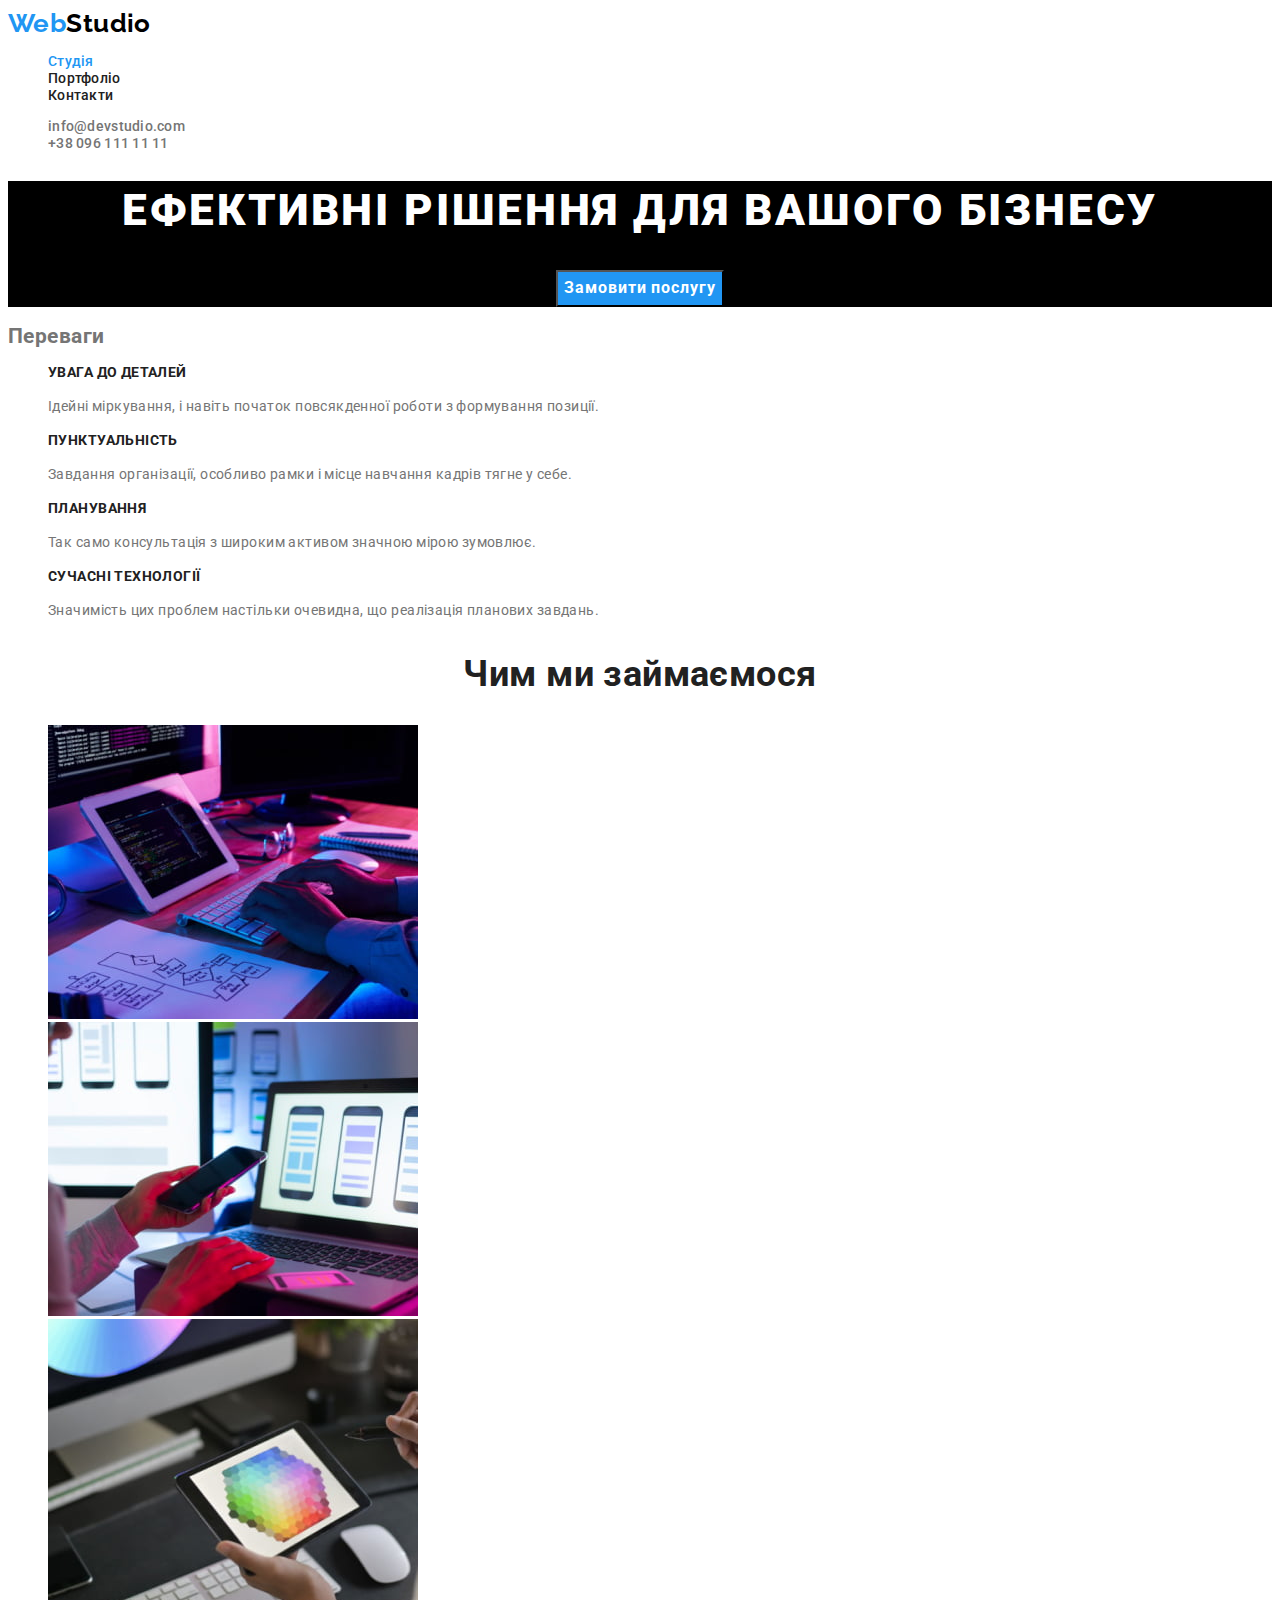
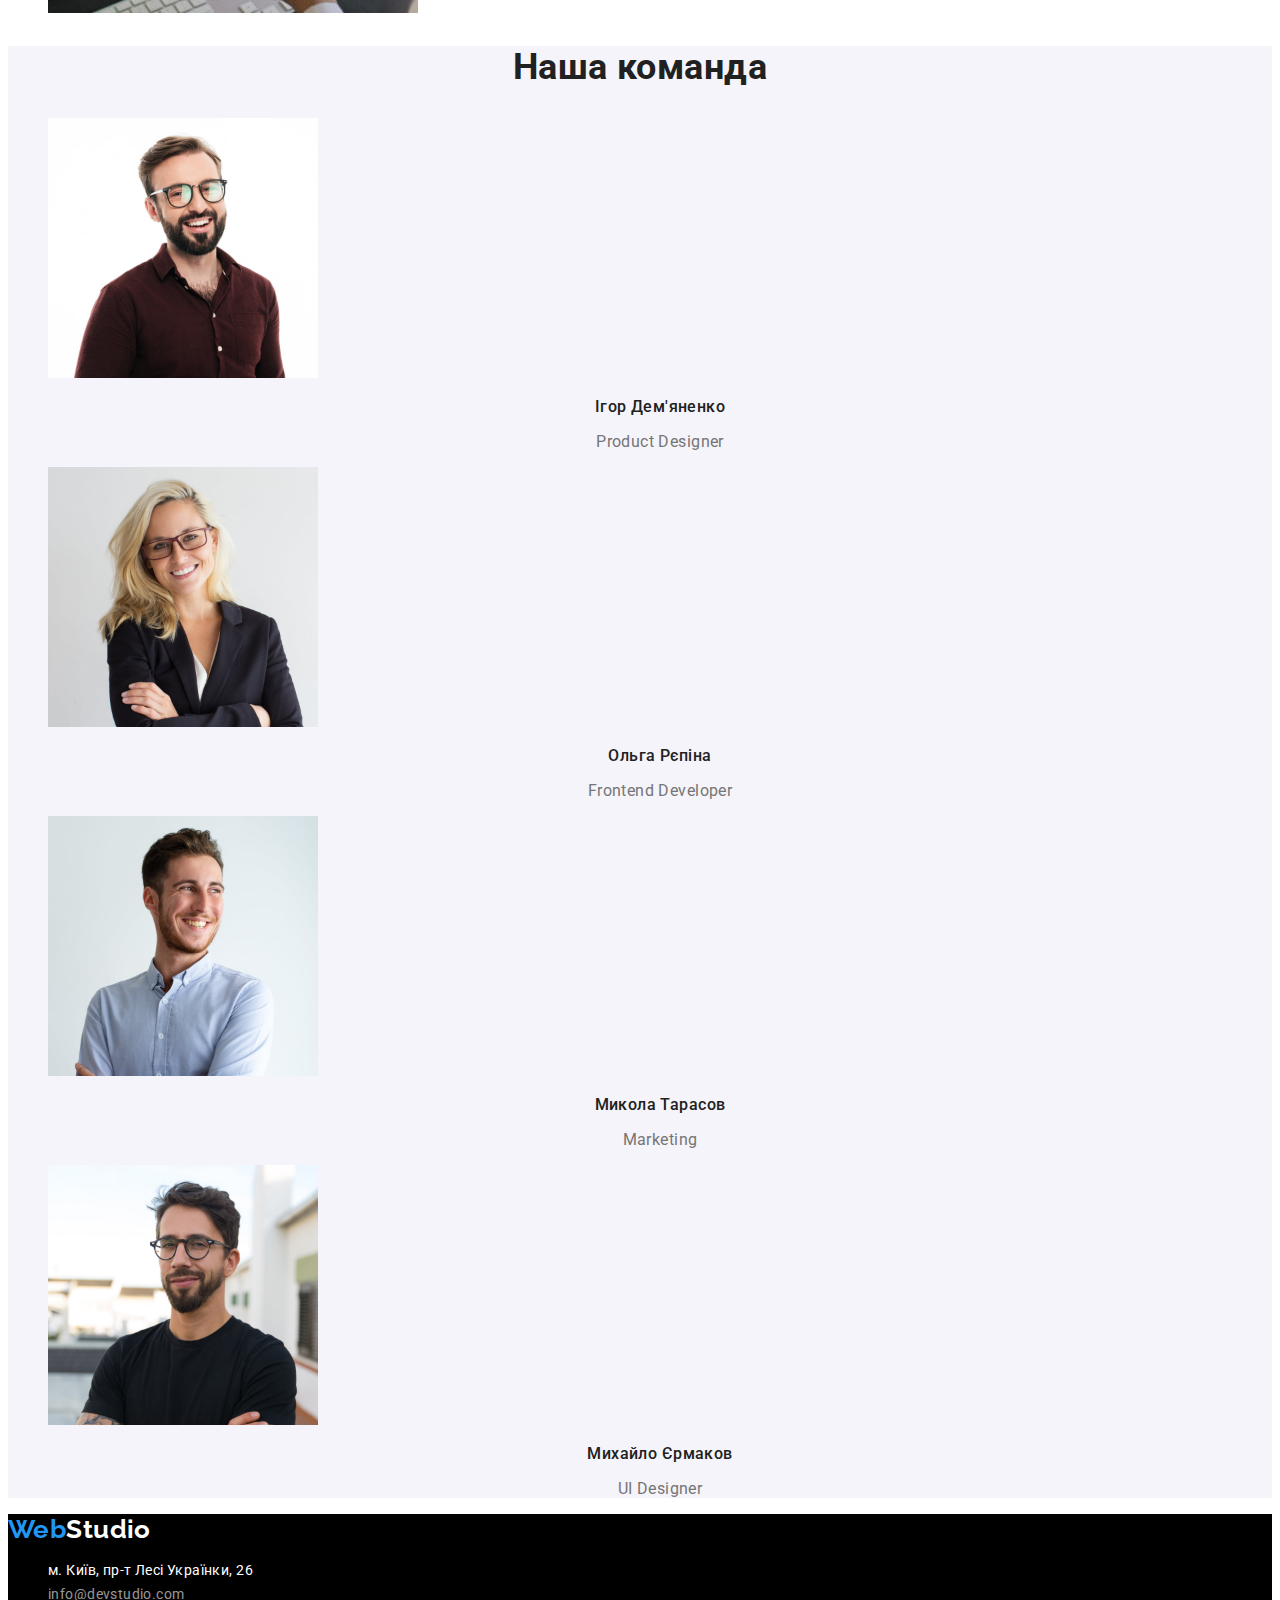
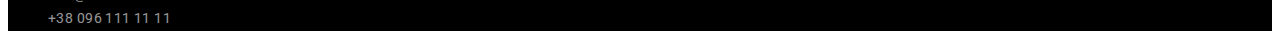
<file: index.html>
<!DOCTYPE html>
<html lang="uk">
	<head>
		<meta charset="UTF-8" />
		<meta http-equiv="X-UA-Compatible" content="IE=edge" />
		<meta name="viewport" content="width=device-width, initial-scale=1.0" />
		<title>Студія</title>
		<link rel="preconnect" href="https://fonts.googleapis.com" />
		<link rel="preconnect" href="https://fonts.gstatic.com" crossorigin />
		<link
			href="https://fonts.googleapis.com/css2?family=Raleway:wght@700&family=Roboto:wght@400;500;700;900&display=swap"
			rel="stylesheet"
		/>
		<link rel="stylesheet" href="./css/styles.css" />
	</head>
	<body>
		<header>
			<nav class="header-nav">
				<a href="" lang="en" class="logo">
					<span class="logo-first-part">Web</span><span class="logo-second-part">Studio</span>
				</a>
				<ul class="header-menu list">
					<li><a href="" class="menu-link link current">Студія</a></li>
					<li><a href="./portfolio.html" class="menu-link link">Портфоліо</a></li>
					<li><a href="" class="menu-link link">Контакти</a></li>
				</ul>
			</nav>
			<ul class="header-contacts list">
				<li>
					<a href="mailto:info@devstudio.com" class="contacts-link link">info@devstudio.com</a>
				</li>
				<li><a href="tel:+380961111111" class="contacts-link link">+38 096 111 11 11</a></li>
			</ul>
		</header>
		<main>
			<!-- Герой -->
			<section class="hero">
				<h1 class="hero-title">Ефективні рішення для вашого бізнесу</h1>
				<button type="button" class="hero-button">Замовити послугу</button>
			</section>
			<!-- Переваги -->
			<section class="benefits">
				<h2>Переваги</h2>
				<ul class="benefits-list list">
					<li>
						<h3 class="benefits-subtitle">Увага до деталей</h3>
						<p class="benefits-text">Ідейні міркування, і навіть початок повсякденної роботи з формування позиції.</p>
					</li>
					<li>
						<h3 class="benefits-subtitle">Пунктуальність</h3>
						<p class="benefits-text">Завдання організації, особливо рамки і місце навчання кадрів тягне у себе.</p>
					</li>
					<li>
						<h3 class="benefits-subtitle">Планування</h3>
						<p class="benefits-text">Так само консультація з широким активом значною мірою зумовлює.</p>
					</li>
					<li>
						<h3 class="benefits-subtitle">Сучасні технології</h3>
						<p class="benefits-text">Значимість цих проблем настільки очевидна, що реалізація планових завдань.</p>
					</li>
				</ul>
			</section>
			<!-- Чим ми займаємося -->
			<section class="work">
				<h2 class="work-tittle section-title">Чим ми займаємося</h2>
				<ul class="work-list list">
					<li>
						<img
							src="./image/work/work1.jpg"
							alt="Людина набирає програмний код на клавіатурі"
							width="370"
						/>
					</li>
					<li>
						<img
							src="./image/work/work2.jpg"
							alt="Людина працює з телефоном через ноутбук"
							width="370"
						/>
					</li>
					<li>
						<img src="./image/work/work3.jpg" alt="Людина вибирає колір на планшеті" width="370" />
					</li>
				</ul>
			</section>
			<!-- Наша команда -->
			<section class="team">
				<h2 class="team-tittle section-title">Наша команда</h2>
				<ul class="team-list list">
					<li>
						<img src="./image/team/p-designer.jpg" alt="фотографія Ігоря Дем'яненко" width="270" />
						<h3 class="team-subtitle">Ігор Дем'яненко</h3>
						<p class="team-text" lang="en">Product Designer</p>
					</li>
					<li>
						<img src="./image/team//developer.jpg" alt="фотографія Ольга Рєпіна" width="270" />
						<h3 class="team-subtitle">Ольга Рєпіна</h3>
						<p class="team-text" lang="en">Frontend Developer</p>
					</li>
					<li>
						<img src="./image/team/marketing.jpg" alt="фотографія Миколи Тарасова" width="270" />
						<h3 class="team-subtitle">Микола Тарасов</h3>
						<p class="team-text" lang="en">Marketing</p>
					</li>
					<li>
						<img src="./image/team/ui-designer.jpg" alt="фотографія Михайла Єрмакова" width="270" />
						<h3 class="team-subtitle">Михайло Єрмаков</h3>
						<p class="team-text" lang="en">UI Designer</p>
					</li>
				</ul>
			</section>
		</main>
		<footer class="down">
			<a href="" lang="en" class="logo">
				<span class="logo-first-part">Web</span><span class="logo-second-part">Studio</span>
			</a>
			<address class="footer-contacts">
				<ul class="footer-list list">
					<li>
						<a
							href="https://moovitapp.com/index/uk/Громадський_транспорт-бульвар_Лесі_Українки_26-Kyiv-site_40308368-3468"
							target="_blank"
							rel="noopener noreferrer"
							class="footer-link link"
							>м. Київ, пр-т Лесі Українки, 26</a
						>
					</li>
					<li>
						<a href="mailto:info@devstudio.com" class="footer-link link transparent"
							>info@devstudio.com</a
						>
					</li>
					<li>
						<a href="tel:+380961111111" class="footer-link link transparent">+38 096 111 11 11</a>
					</li>
				</ul>
			</address>
		</footer>
	</body>
</html>
</file>
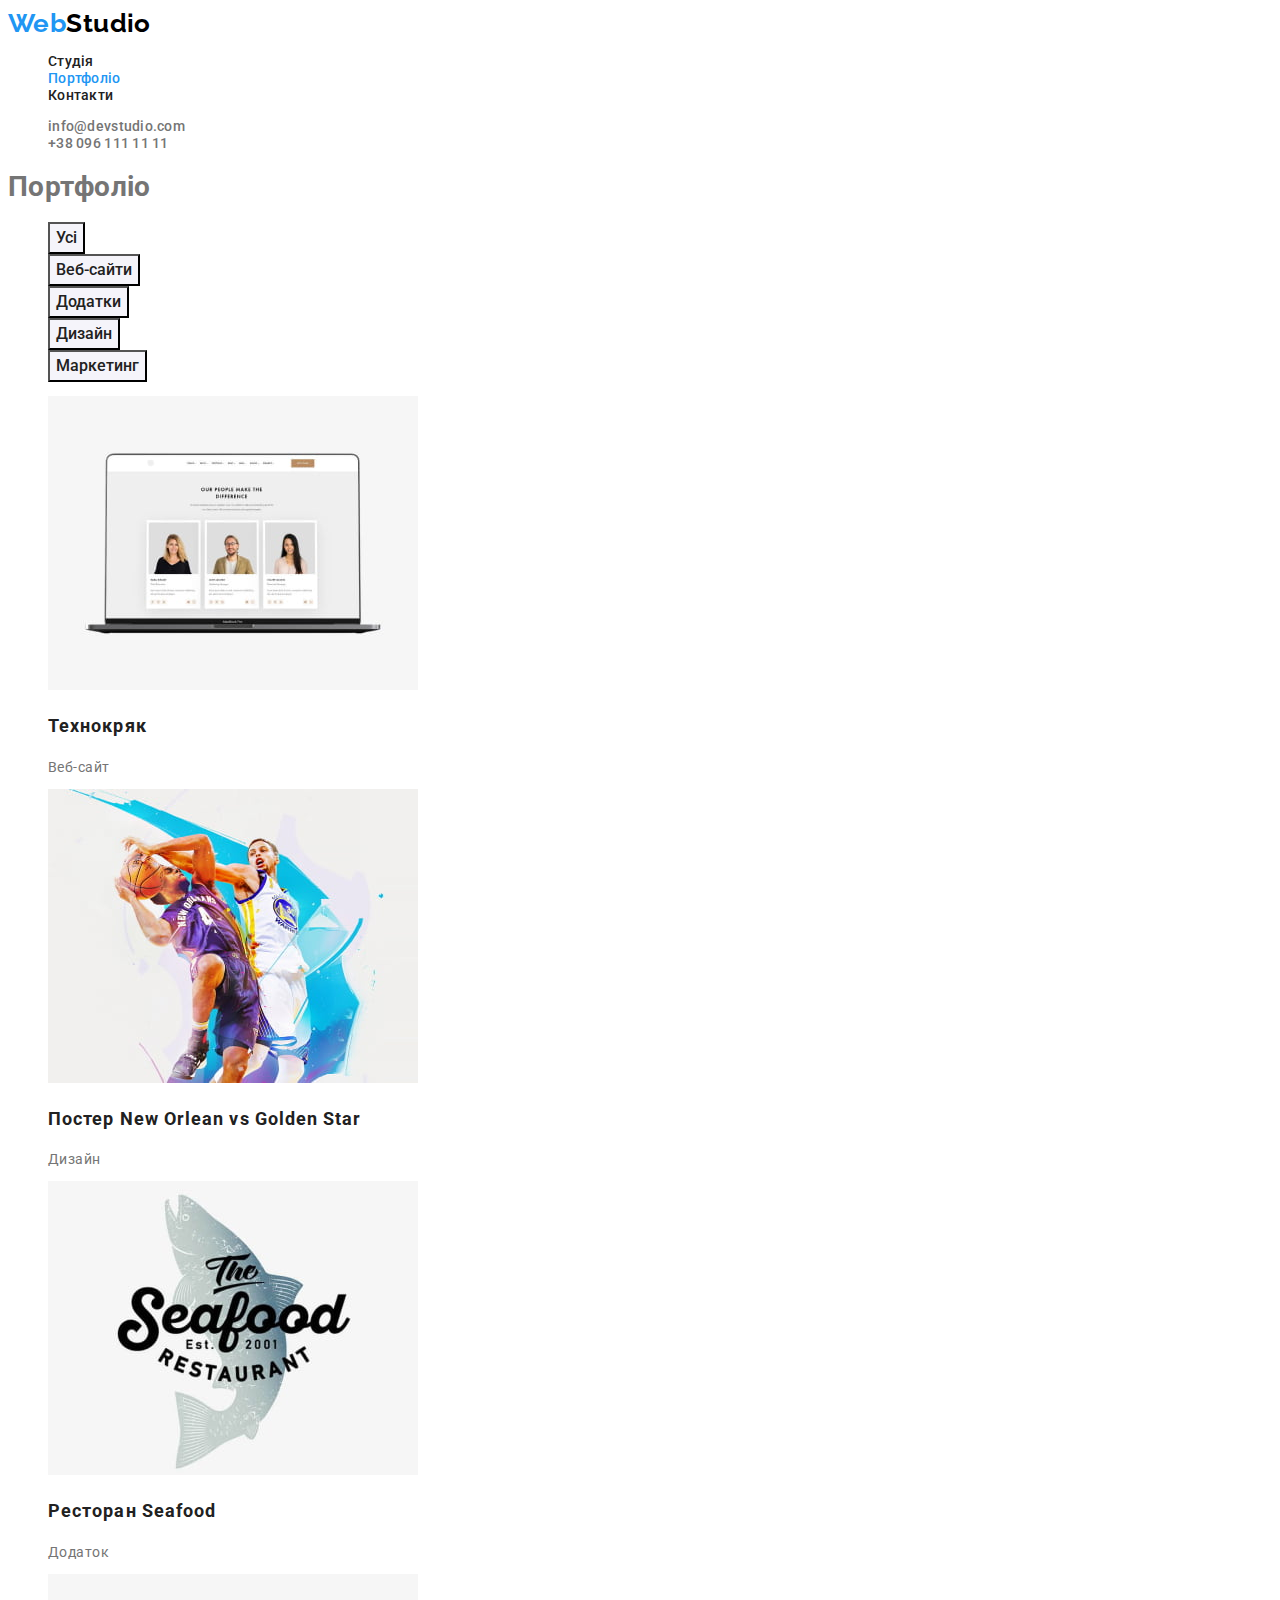
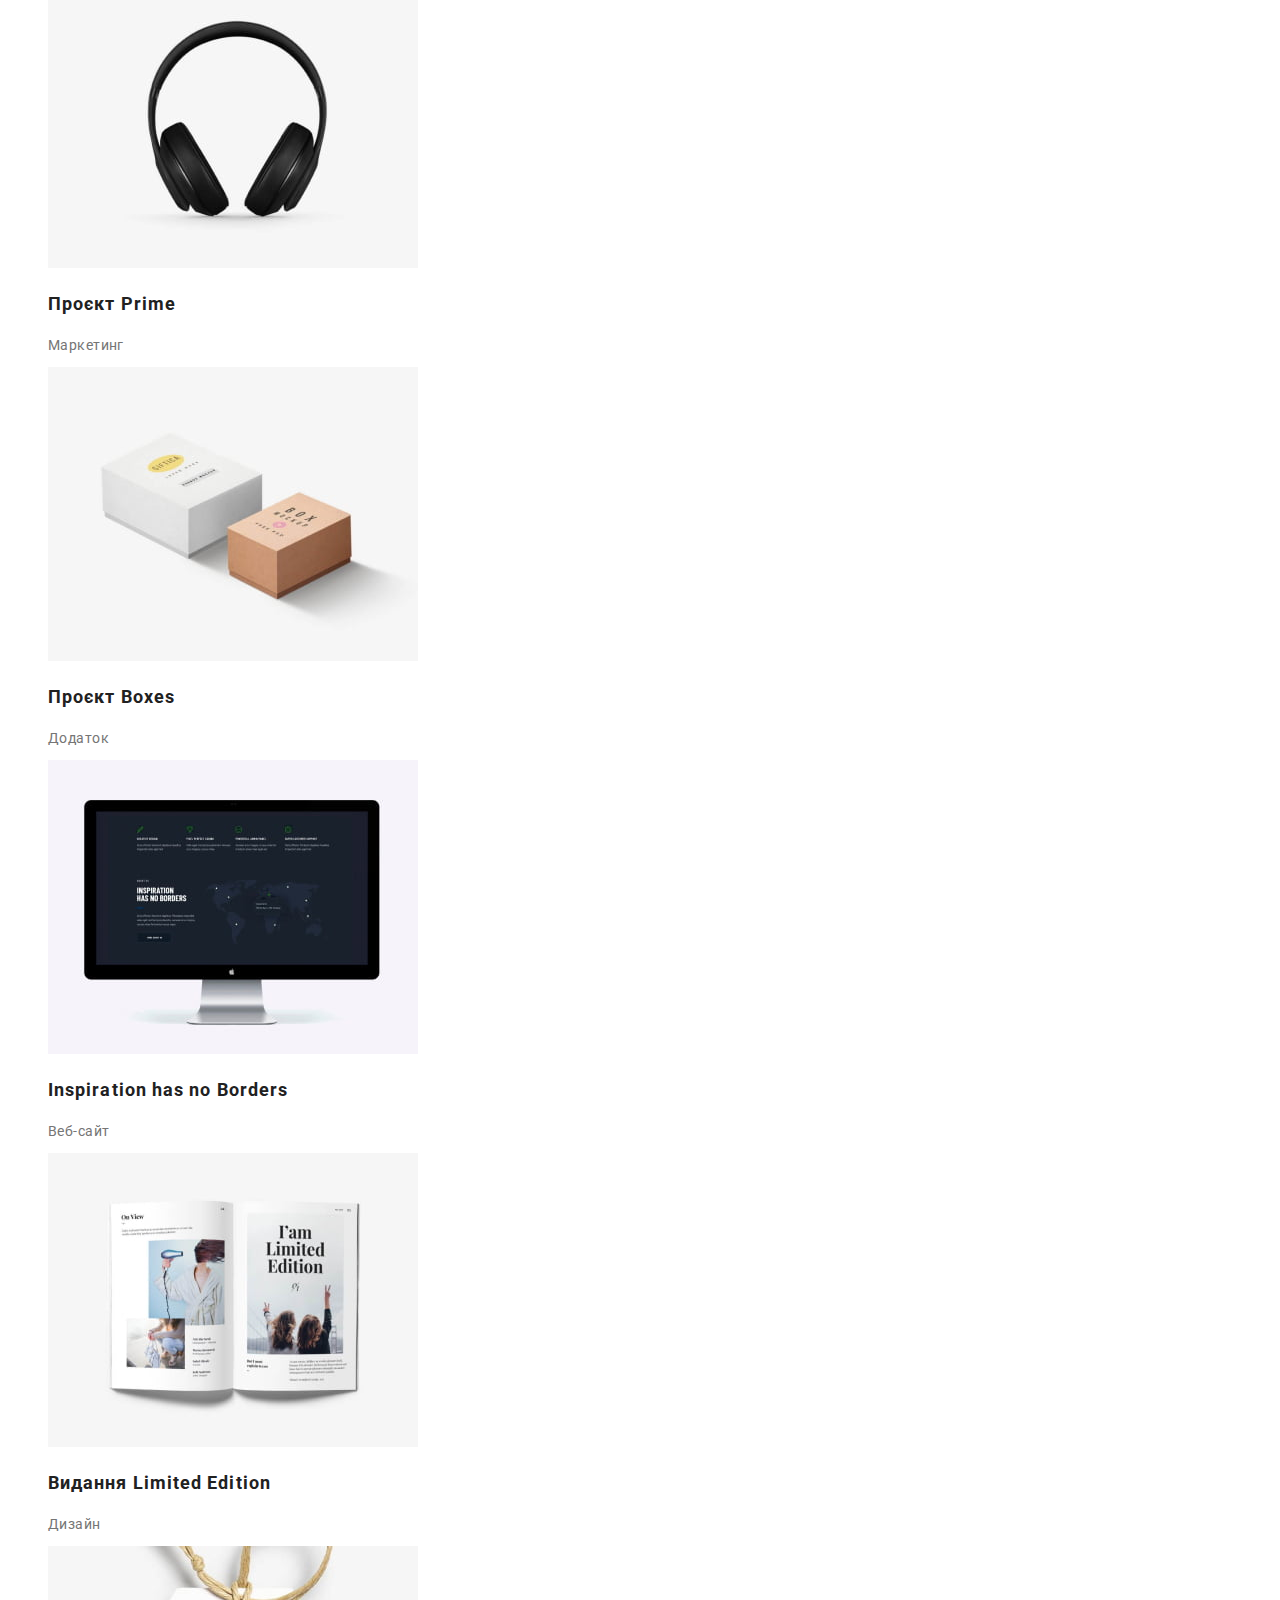
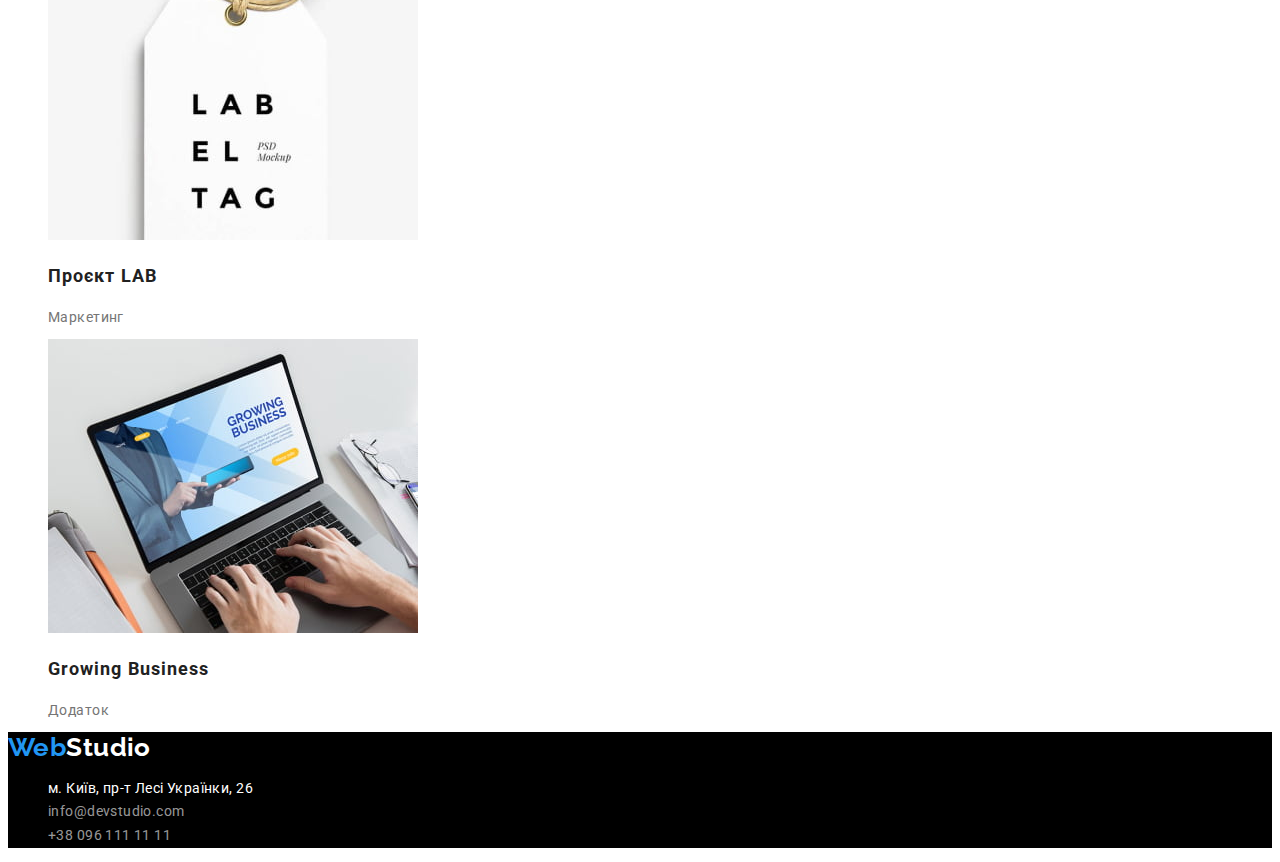
<file: portfolio.html>
<!DOCTYPE html>
<html lang="uk">
	<head>
		<meta charset="UTF-8" />
		<meta http-equiv="X-UA-Compatible" content="IE=edge" />
		<meta name="viewport" content="width=device-width, initial-scale=1.0" />
		<title>Портфоліо</title>
		<link rel="preconnect" href="https://fonts.googleapis.com" />
		<link rel="preconnect" href="https://fonts.gstatic.com" crossorigin />
		<link
			href="https://fonts.googleapis.com/css2?family=Raleway:wght@700&family=Roboto:wght@400;500;700;900&display=swap"
			rel="stylesheet"
		/>
		<link rel="stylesheet" href="./css/styles.css" />
	</head>
	<body>
		<header>
			<nav class="header-nav">
				<a href="" lang="en" class="logo">
					<span class="logo-first-part">Web</span><span class="logo-second-part">Studio</span>
				</a>
				<ul class="header-menu list">
					<li><a href="./index.html" class="menu-link link">Студія</a></li>
					<li><a href="" class="menu-link link current">Портфоліо</a></li>
					<li><a href="" class="menu-link link">Контакти</a></li>
				</ul>
			</nav>
			<ul class="header-contacts list">
				<li>
					<a href="mailto:info@devstudio.com" class="contacts-link link">info@devstudio.com</a>
				</li>
				<li><a href="tel:+380961111111" class="contacts-link link">+38 096 111 11 11</a></li>
			</ul>
		</header>
		<main>
			<!-- Проєкти -->
			<section class="portfolio">
				<h1>Портфоліо</h1>
				<ul class="portfolio-group list">
					<li>
						<button type="button" class="portfolio-button">Усі</button>
					</li>
					<li>
						<button type="button" class="portfolio-button">Веб-сайти</button>
					</li>
					<li>
						<button type="button" class="portfolio-button">Додатки</button>
					</li>
					<li>
						<button type="button" class="portfolio-button">Дизайн</button>
					</li>
					<li>
						<button type="button" class="portfolio-button">Маркетинг</button>
					</li>
				</ul>
				<ul class="portfolio-list list">
					<li>
						<a href="" class="link">
							<img src="./image/portfolio/project1.jpg" alt="Веб-сайт Технокряк" width="370" />
							<h2 class="portfolio-title">Технокряк</h2>
							<p class="portfolio-text">Веб-сайт</p>
						</a>
					</li>
					<li>
						<a href="" class="link">
							<img
								src="./image/portfolio/project2.jpg"
								alt="Дизайн постера з двума баскетболістами"
								width="370"
							/>
							<h2 class="portfolio-title">Постер New Orlean vs Golden Star</h2>
							<p class="portfolio-text">Дизайн</p>
						</a>
					</li>
					<li>
						<a href="" class="link">
							<img
								src="./image/portfolio/project3.jpg"
								alt=">Логотип ресторану Seafood"
								width="370"
							/>
							<h2 class="portfolio-title">Ресторан Seafood</h2>
							<p class="portfolio-text">Додаток</p>
						</a>
					</li>
					<li>
						<a href="" class="link">
							<img src="./image/portfolio/project4.jpg" alt="Навушники" width="370" />
							<h2 class="portfolio-title">Проєкт Prime</h2>
							<p class="portfolio-text">Маркетинг</p>
						</a>
					</li>
					<li>
						<a href="" class="link">
							<img src="./image/portfolio/project5.jpg" alt="Дві коробки з картону" width="370" />
							<h2 class="portfolio-title">Проєкт Boxes</h2>
							<p class="portfolio-text">Додаток</p>
						</a>
					</li>
					<li>
						<a href="" class="link">
							<img
								src="./image/portfolio/project6.jpg"
								alt="Веб-сайт на екрані монітору"
								width="370"
							/>
							<h2 class="portfolio-title">Inspiration has no Borders</h2>
							<p class="portfolio-text">Веб-сайт</p>
						</a>
					</li>
					<li>
						<a href="" class="link">
							<img
								src="./image/portfolio/project7.jpg"
								alt="Розворот періодичного видання"
								width="370"
							/>
							<h2 class="portfolio-title">Видання Limited Edition</h2>
							<p class="portfolio-text">Дизайн</p>
						</a>
					</li>
					<li>
						<a href="" class="link">
							<img
								src="./image/portfolio/project8.jpg"
								alt="Етикетка з назвою проекту"
								width="370"
							/>
							<h2 class="portfolio-title">Проєкт LAB</h2>
							<p class="portfolio-text">Маркетинг</p>
						</a>
					</li>
					<li>
						<a href="" class="link">
							<img
								src="./image/portfolio/project9.jpg"
								alt="Людина працює за ноутбуком з додатком Growing Business"
								width="370"
							/>
							<h2 class="portfolio-title">Growing Business</h2>
							<p class="portfolio-text">Додаток</p>
						</a>
					</li>
				</ul>
			</section>
		</main>
		<footer class="down">
			<a href="" lang="en" class="logo">
				<span class="logo-first-part">Web</span><span class="logo-second-part">Studio</span>
			</a>
			<address class="footer-contacts">
				<ul class="footer-list list">
					<li>
						<a
							href="https://moovitapp.com/index/uk/Громадський_транспорт-бульвар_Лесі_Українки_26-Kyiv-site_40308368-3468"
							target="_blank"
							rel="noopener noreferrer"
							class="footer-link link"
							>м. Київ, пр-т Лесі Українки, 26</a
						>
					</li>
					<li>
						<a href="mailto:info@devstudio.com" class="footer-link link transparent"
							>info@devstudio.com</a
						>
					</li>
					<li>
						<a href="tel:+380961111111" class="footer-link link transparent">+38 096 111 11 11</a>
					</li>
				</ul>
			</address>
		</footer>
	</body>
</html>
</file>
<file: css/styles.css>
/* -----------------COMMON---------------------- */
:root {
	--primary-text-color: #757575;
	--secondary-text-color: #ffffff;
	--tertiary-text-color: #212121;
	--primary-title-color: #212121;
	--secondary-title-color: #ffffff;
	--logo-first-color: #2196f3;
	--logo-second-color: #000000;
	--logo-third-color: #ffffff;
	--accent-color: #2196f3;
	--accent-hero-color: #188ce8;
	--primary-background-color: #ffffff;
	--secondary-background-color: #000000;
	--tertiary-background-color: #f5f4fa;
	--button-background-color: #2196f3;
	--link-footer-color: rgba(255, 255, 255, 0.6);
}

body {
	font-family: Roboto, Arial, Helvetica, sans-serif;
	font-size: 14px;
	letter-spacing: 0.03em;
	background-color: var(--primary-background-color);
	color: var(--primary-text-color);
}

.logo,
.link {
	text-decoration: none;
}

.link:hover,
.link:focus {
	color: var(--accent-color);
}

.list {
	list-style: none;
}

.list .current {
	color: var(--accent-color);
}

.section-title,
.benefits-subtitle,
.team-subtitle,
.portfolio-title {
	color: var(--primary-title-color);
}

.section-title,
.benefits-subtitle,
.portfolio-title {
	font-weight: 700;
}

.section-title {
	font-size: 36px;
	text-align: center;
	line-height: 1.17;
	color: var(--primary-title-color);
}
[type="button"] {
	font-family: inherit;
	font-size: 16px;
	cursor: pointer;
}

/* -----------------HEADER---------------------- */
.logo {
	font-family: Raleway, Arial, Helvetica, sans-serif;
	font-weight: 700;
	font-size: 26px;
	line-height: 1.19;
}

.logo-first-part {
	color: var(--logo-first-color);
}

.header-nav .logo-second-part {
	color: var(--logo-second-color);
}

.contacts-link,
.menu-link {
	font-weight: 500;
	line-height: 1.14;
	letter-spacing: 0.02em;
}
.menu-link {
	color: var(--tertiary-text-color);
}

.contacts-link {
	color: inherit;
}
/* -----------------FOOTER---------------------- */

.down {
	background-color: var(--secondary-background-color);
}

.down .logo-second-part {
	color: var(--logo-third-color);
}

.footer-contacts {
	font-style: normal;
}

.footer-link {
	color: var(--secondary-text-color);
	line-height: 1.71;
}

.transparent {
	color: var(--link-footer-color);
}
/* -----------------MAIN PAGE---------------------- */
/* -----------------HERO---------------------- */
.hero {
	background-color: var(--secondary-background-color);
	text-align: center;
}

.hero-title {
	font-weight: 900;
	font-size: 44px;
	line-height: 1.36;
	letter-spacing: 0.06em;
	text-transform: uppercase;
	color: var(--secondary-text-color);
}

.hero-button {
	background-color: var(--button-background-color);
	font-weight: 700;
	line-height: 1.88;
	letter-spacing: 0.06em;
	color: var(--secondary-text-color);
}
.hero-button:hover,
.hero-button:focus {
	background-color: var(--accent-hero-color);
}
/* -----------------BENEFITS---------------------- */
.benefits-subtitle {
	font-size: inherit;
	line-height: 1.14;
	text-transform: uppercase;
}

.benefits-text {
	line-height: 1.71;
}
/* -----------------WORK---------------------- */
/* -----------------TEAM---------------------- */
.team {
	background-color: var(--tertiary-background-color);
}

.team-subtitle,
.team-text {
	text-align: center;
	font-size: 16px;
	line-height: 1.19;
}

.team-subtitle {
	font-weight: 500;
}
/* -----------------PORTFOLIO PAGE---------------------- */
.portfolio-button {
	font-weight: 500;
	line-height: 1.62;
	color: var(--tertiary-text-color);
	background-color: var(--tertiary-background-color);
}

.portfolio-button:hover,
.portfolio-button:focus {
	color: var(--secondary-text-color);
	background-color: var(--button-background-color);
}

.portfolio-title {
	font-size: 18px;
	line-height: 2;
	letter-spacing: 0.06em;
}

.portfolio-text {
	font-size: inherit;
	color: var(--primary-text-color);
}
</file>
